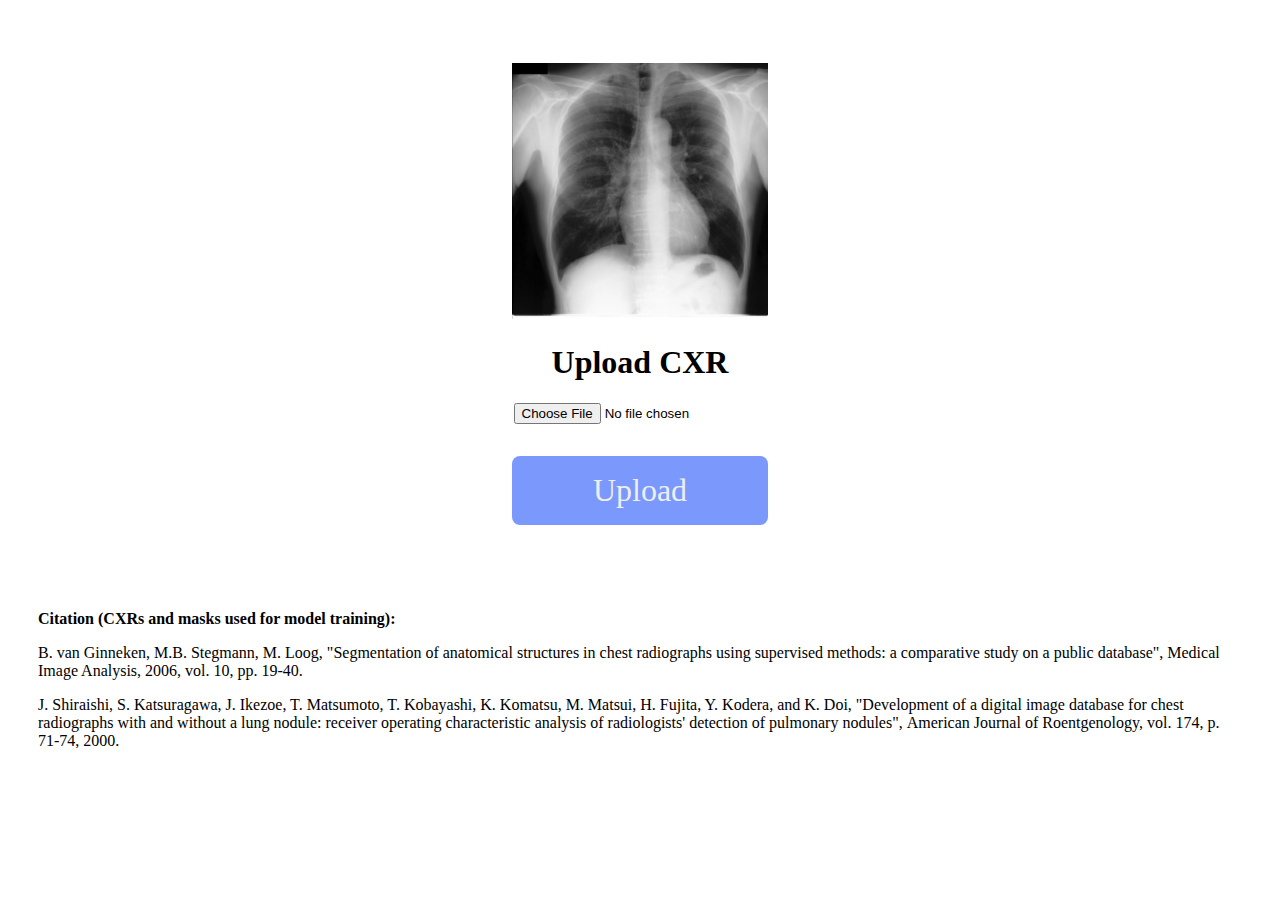
<file: templates/index.html>
<!doctype html>
<html lang="en">

<head>
  <meta charset="utf-8">
  <meta name="viewport" content="width=device-width, initial-scale=1, shrink-to-fit=no">
  <link rel="stylesheet" href="/static/style.css">
  <title>CXR Lung Segmenter (alpha)</title>
</head>

<body>

  <div class="body-box">

    <form class="form-signin" method=post enctype=multipart/form-data>
      <img src="/static/JPCLN001.png" alt="" width="256">
      <h1>Upload CXR</h1>
      <input type="file" name="file" id="inputfile">
      <button class="upload" type="submit">Upload</button>

    </form>

  </div>

  <div class="citation">

    <b>Citation (CXRs and masks used for model training):</b>
    <p>B. van Ginneken, M.B. Stegmann, M. Loog, "Segmentation of anatomical structures in chest radiographs using supervised methods: a comparative study on a public database", Medical Image Analysis, 2006, vol. 10, pp. 19-40.</p>
    <p>J. Shiraishi, S. Katsuragawa, J. Ikezoe, T. Matsumoto, T. Kobayashi, K. Komatsu, M. Matsui, H. Fujita, Y. Kodera, and K. Doi, "Development of a digital image database for chest radiographs with and without a lung nodule: receiver operating
      characteristic analysis of radiologists' detection of pulmonary nodules", American Journal of Roentgenology, vol. 174, p. 71-74, 2000.</p>

  </div>

  <script type="text/javascript">
    let input = document.getElementById('inputfile')
    input.addEventListener('change', function() {
      let fileSize = this.files[0].size / 1024 / 1024; // this gives in MB
      if (fileSize > 1) {
        input.value = null;
        alert('Please upload file <1mb')
        return
      }

      let input_filename = input.value
      console.log(input_filename)
      let ext = input_filename.split('.').pop().toLowerCase();
      if (ext.indexOf('png') == -1) {
        input.value = null;
        alert('Only accepts png files.');
      }
    })
  </script>

</body>

</html>
</file>
<file: static/style.css>
html,
body {
  height: 100%;
  font-family: 'Avenir';
}

.body-box {
  display: -ms-flexbox;
  display: flex;
  flex-direction: column;
  -ms-flex-align: center;
  justify-content: center;
  align-items: center;
  text-align: center;
  padding-top: 40px;
  padding-bottom: 40px
}

.form-signin {
  width: 100%;
  max-width: 330px;
  padding: 15px;
  margin: auto;
  font-family: 'Avenir';
}

.form-control {
  position: relative;
  padding: 16px;
  font-size: 16px;
  font-family: 'Avenir';
  border-radius: 8px;
}

.upload {
  width: 256px;
  padding: 16px;
  color: #eee;
  background: #7b98fd;
  font-size: 2rem;
  cursor: pointer;
  border-radius: 8px;
  border: none;
  font-family: 'Avenir';
  margin-top: 32px;
}

.citation {
  display: block;
  margin: 30px;
}

h1 {
  padding: -.2rem;
}
</file>
